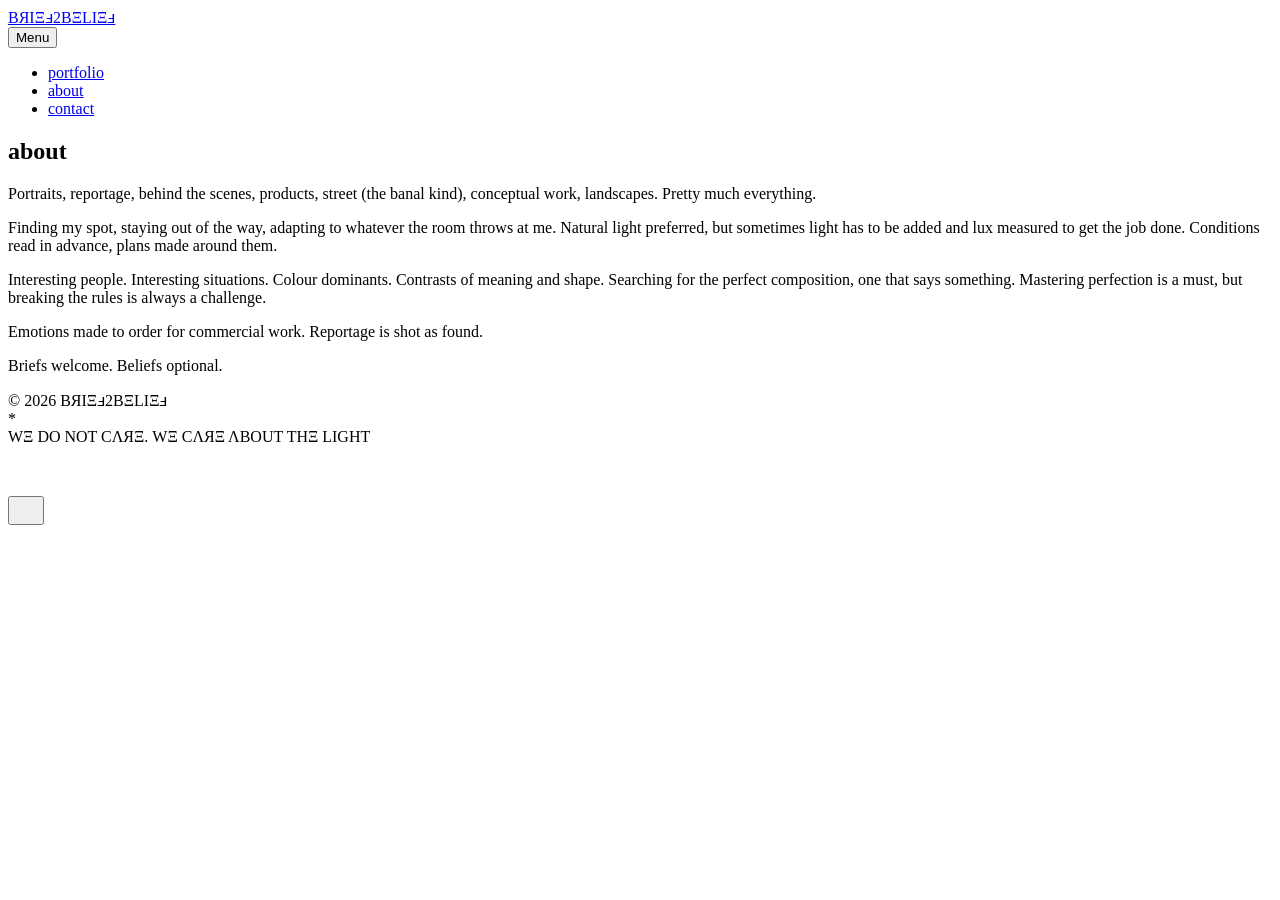
<file: about/index.html>
<!DOCTYPE html>
<html lang="en-gb">
    <head>
        <meta charset="utf-8">
        <meta http-equiv="X-UA-Compatible" content="IE=edge">
        <meta name="viewport" content="width=device-width, initial-scale=1">
            <title>B2B * Making your business matter</title>
        <meta name="description" content="Portraits, reportage, behind the scenes, products, street (the banal kind), conceptual work, landscapes. Pretty much everything. Finding my spot, staying out of the way, adapting to whatever the room throws at me. Natural light preferred, but sometimes light has to be added and lux measured&amp;hellip;">
         
        <meta name="generator" content="Publii Open-Source CMS for Static Site">

        <link rel="canonical" href="https://brief2belief.com/about/">
        <link rel="alternate" type="application/atom+xml" href="https://brief2belief.com/feed.xml" title="BЯIΞⅎ2BΞLIΞⅎ  - RSS">
<link rel="alternate" type="application/json" href="https://brief2belief.com/feed.json" title="BЯIΞⅎ2BΞLIΞⅎ  - JSON">

        <meta property="og:title" content="about"><meta property="og:site_name" content="BЯIΞⅎ2BΞLIΞⅎ "><meta property="og:description" content="Portraits, reportage, behind the scenes, products, street (the banal kind), conceptual work, landscapes. Pretty much everything. Finding my spot, staying out of the way, adapting to whatever the room throws at me. Natural light preferred, but sometimes light has to be added and lux measured&amp;hellip;"><meta property="og:url" content="https://brief2belief.com/about/"><meta property="og:type" content="article">
        
        <link rel="stylesheet" href="https://brief2belief.com/assets/css/style.css?v&#x3D;4ed558ad235f7177b1654f8815ee7cc8">
        <script type="application/ld+json">{"@context":"http://schema.org","@type":"Article","mainEntityOfPage":{"@type":"WebPage","@id":"https://brief2belief.com/about/"},"headline":"about","datePublished":"2026-11-23T23:28+01:00","dateModified":"2026-11-25T12:40+01:00","description":"Portraits, reportage, behind the scenes, products, street (the banal kind), conceptual work, landscapes. Pretty much everything. Finding my spot, staying out of the way, adapting to whatever the room throws at me. Natural light preferred, but sometimes light has to be added and lux measured&hellip;","author":{"@type":"Person","name":"kb","url":"https://brief2belief.com/authors/kb/"},"publisher":{"@type":"Organization","name":"kb"}}</script>
        <noscript>
            <style>
                img[loading] {
                    opacity: 1;
                }
            </style>
        </noscript>	
        <script>
if (location.pathname.replace(/\/$/, '') === '/thanks') {
  setTimeout(function () { location.href = '/'; }, 2000);
}
</script>
    </head>
    <body class="page-template">
        <header class="top js-header">
   <a class="logo" href="https://brief2belief.com/">
         BЯIΞⅎ2BΞLIΞⅎ 
   </a>
         <nav class="navbar js-navbar" aria-label="Main">
            <button
               class="navbar__toggle js-toggle"
               aria-label="Menu"
               aria-haspopup="true"
               aria-expanded="false">
               <span class="navbar__toggle-box">
                  <span class="navbar__toggle-inner">Menu</span>
               </span>
            </button>
      
          <ul class="navbar__menu">
                  <li>
                     <a
                        href="https://brief2belief.com/"
                        
                        target="_self"
                        
      >
                        portfolio
                    </a>
      
               </li>
                  <li class="active">
                     <a
                        href="https://brief2belief.com/about/"
                        
                        target="_self"
                        
      >
                        about
                    </a>
      
               </li>
                  <li>
                     <a
                        href="https://brief2belief.com/contact/"
                        
                        target="_self"
                        
      >
                        contact
                    </a>
      
               </li>
          </ul>
      
         </nav>
</header>
<main class="page">
      <article class="content">
         <div class="hero hero--noimage">
            <header class="hero__content ">
               <div class="wrapper">
                  <h1>about</h1>
                </div>
            </header>

         </div>

         <div class="entry-wrapper content__entry">           
            <p class="p1"><span class="s1">Portraits, reportage, behind the scenes, products, street (the banal kind), conceptual work, landscapes. Pretty much everything.</span></p>
<p class="p1"><span class="s1">Finding my spot, staying out of the way, adapting to whatever the room throws at me. Natural light preferred, but sometimes light has to be added and lux measured to get the job done. Conditions read in advance, plans made around them.</span></p>
<p class="p1"><span class="s1">Interesting people. Interesting situations. Colour dominants. Contrasts of meaning and shape. Searching for the perfect composition, one that says something. Mastering perfection is a must, but breaking the rules is always a challenge.</span></p>
<p class="p1"><span class="s1">Emotions made to order for commercial work. Reportage is shot as found.</span></p>
<p class="p1"><span class="s1">Briefs welcome. Beliefs optional.</span></p>            
         </div>

      </article>




</main>
<footer class="footer ">
    <div class="wrapper">
        
            <div class="footer__copyright">
                <p class="align-center">© 2026 BЯIΞⅎ2BΞLIΞⅎ <br>* <br>WΞ DO NOT CΛЯΞ. WΞ CΛЯΞ ΛBOUT THΞ LIGHT</p>
<p class="align-center"> </p>
            </div>

        
            <button id="backToTop" class="footer__bttop" aria-label="Back to top" title="Back to top">
                <svg width="20" height="20">
                    <use xlink:href="https://brief2belief.com/assets/svg/svg-map.svg#toparrow"/>
                </svg>
            </button>
    </div>
</footer>

<script defer src="https://brief2belief.com/assets/js/scripts.min.js?v&#x3D;548663b90e1600fd2c2dd54433d04b71"></script>

<script>window.publiiThemeMenuConfig={mobileMenuMode:'sidebar',animationSpeed:300,submenuWidth: 'auto',doubleClickTime:500,mobileMenuExpandableSubmenus:true,relatedContainerForOverlayMenuSelector:'.top'};</script>

    <script>        
        var images = document.querySelectorAll('img[loading]');
        for (var i = 0; i < images.length; i++) {
            if (images[i].complete) {
                images[i].classList.add('is-loaded');
            } else {
                images[i].addEventListener('load', function () {
                    this.classList.add('is-loaded');
                }, false);
            }
        }
    </script>




</body>
</html>
</file>
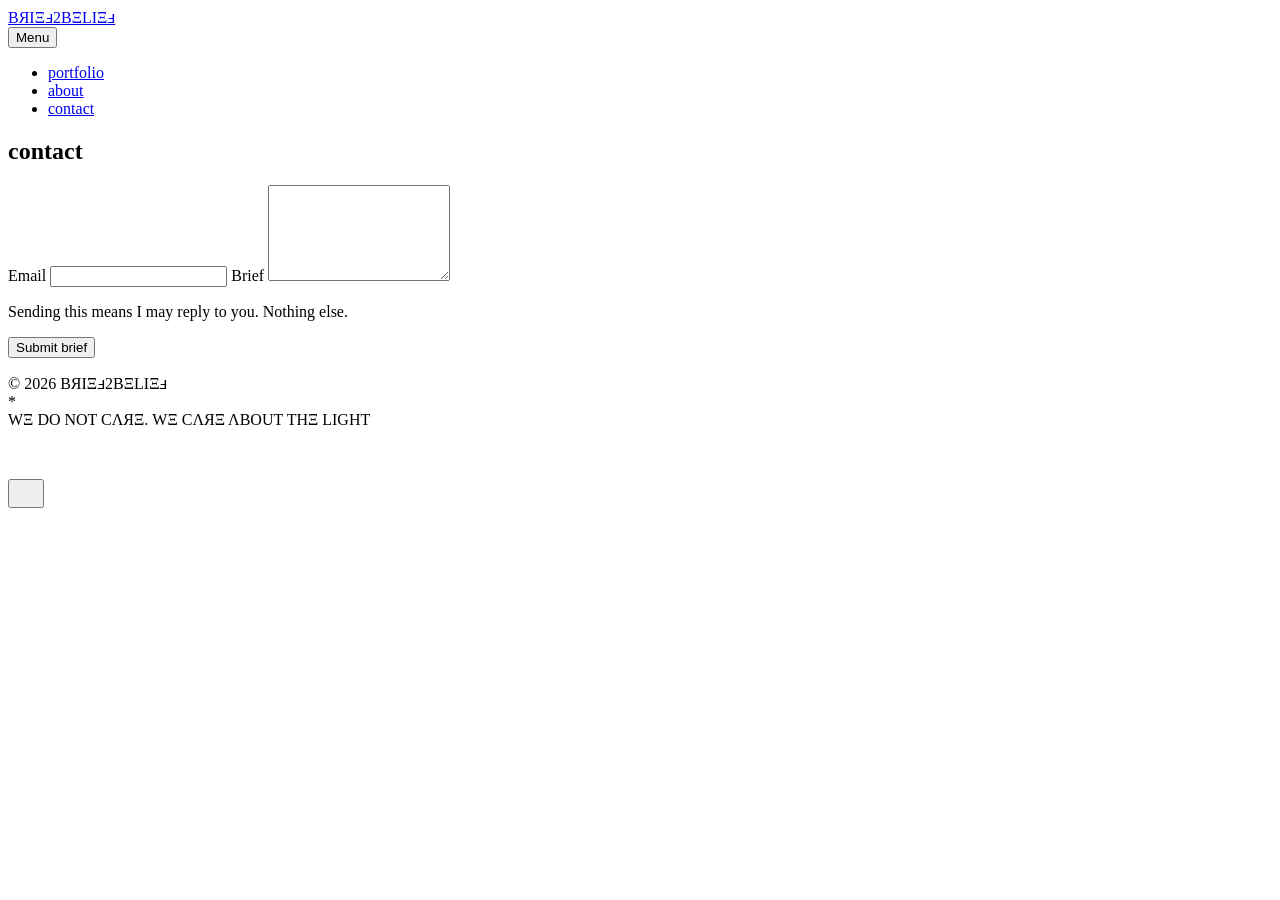
<file: contact/index.html>
<!DOCTYPE html>
<html lang="en-gb">
    <head>
        <meta charset="utf-8">
        <meta http-equiv="X-UA-Compatible" content="IE=edge">
        <meta name="viewport" content="width=device-width, initial-scale=1">
            <title>B2B * Making your business matter</title>
        <meta name="description" content="Email Brief Sending this means I may reply to you. Nothing else. Submit brief">
         
        <meta name="generator" content="Publii Open-Source CMS for Static Site">

        <link rel="canonical" href="https://brief2belief.com/contact/">
        <link rel="alternate" type="application/atom+xml" href="https://brief2belief.com/feed.xml" title="BЯIΞⅎ2BΞLIΞⅎ  - RSS">
<link rel="alternate" type="application/json" href="https://brief2belief.com/feed.json" title="BЯIΞⅎ2BΞLIΞⅎ  - JSON">

        <meta property="og:title" content="contact"><meta property="og:site_name" content="BЯIΞⅎ2BΞLIΞⅎ "><meta property="og:description" content="Email Brief Sending this means I may reply to you. Nothing else. Submit brief"><meta property="og:url" content="https://brief2belief.com/contact/"><meta property="og:type" content="article">
        
        <link rel="stylesheet" href="https://brief2belief.com/assets/css/style.css?v&#x3D;4ed558ad235f7177b1654f8815ee7cc8">
        <script type="application/ld+json">{"@context":"http://schema.org","@type":"Article","mainEntityOfPage":{"@type":"WebPage","@id":"https://brief2belief.com/contact/"},"headline":"contact","datePublished":"2026-11-23T23:32+01:00","dateModified":"2026-11-25T12:41+01:00","description":"Email Brief Sending this means I may reply to you. Nothing else. Submit brief","author":{"@type":"Person","name":"kb","url":"https://brief2belief.com/authors/kb/"},"publisher":{"@type":"Organization","name":"kb"}}</script>
        <noscript>
            <style>
                img[loading] {
                    opacity: 1;
                }
            </style>
        </noscript>	
        <script>
if (location.pathname.replace(/\/$/, '') === '/thanks') {
  setTimeout(function () { location.href = '/'; }, 2000);
}
</script>
    </head>
    <body class="page-template">
        <header class="top js-header">
   <a class="logo" href="https://brief2belief.com/">
         BЯIΞⅎ2BΞLIΞⅎ 
   </a>
         <nav class="navbar js-navbar" aria-label="Main">
            <button
               class="navbar__toggle js-toggle"
               aria-label="Menu"
               aria-haspopup="true"
               aria-expanded="false">
               <span class="navbar__toggle-box">
                  <span class="navbar__toggle-inner">Menu</span>
               </span>
            </button>
      
          <ul class="navbar__menu">
                  <li>
                     <a
                        href="https://brief2belief.com/"
                        
                        target="_self"
                        
      >
                        portfolio
                    </a>
      
               </li>
                  <li>
                     <a
                        href="https://brief2belief.com/about/"
                        
                        target="_self"
                        
      >
                        about
                    </a>
      
               </li>
                  <li class="active">
                     <a
                        href="https://brief2belief.com/contact/"
                        
                        target="_self"
                        
      >
                        contact
                    </a>
      
               </li>
          </ul>
      
         </nav>
</header>
<main class="page">
      <article class="content">
         <div class="hero hero--noimage">
            <header class="hero__content ">
               <div class="wrapper">
                  <h1>contact</h1>
                </div>
            </header>

         </div>

         <div class="entry-wrapper content__entry">           
            <form class="b2b-form" action="https://api.web3forms.com/submit" method="POST"><input type="hidden" name="access_key" value="50a497e1-4fd2-4b99-ae9c-bf77177b9ac6"> <input type="hidden" name="subject" value="New brief from brief2belief"> <input type="hidden" name="from_name" value="Brief2Belief web"> <input type="hidden" name="redirect" value="https://brief2belief.com/thanks/"> <label for="email">Email</label> <input id="email" type="email" name="email" required=""> <label for="brief">Brief</label> <textarea id="brief" name="message" required="" rows="6"></textarea>
<p class="b2b-note">Sending this means I may reply to you. Nothing else.</p>
<button type="submit">Submit brief</button></form>            
         </div>

      </article>




</main>
<footer class="footer ">
    <div class="wrapper">
        
            <div class="footer__copyright">
                <p class="align-center">© 2026 BЯIΞⅎ2BΞLIΞⅎ <br>* <br>WΞ DO NOT CΛЯΞ. WΞ CΛЯΞ ΛBOUT THΞ LIGHT</p>
<p class="align-center"> </p>
            </div>

        
            <button id="backToTop" class="footer__bttop" aria-label="Back to top" title="Back to top">
                <svg width="20" height="20">
                    <use xlink:href="https://brief2belief.com/assets/svg/svg-map.svg#toparrow"/>
                </svg>
            </button>
    </div>
</footer>

<script defer src="https://brief2belief.com/assets/js/scripts.min.js?v&#x3D;548663b90e1600fd2c2dd54433d04b71"></script>

<script>window.publiiThemeMenuConfig={mobileMenuMode:'sidebar',animationSpeed:300,submenuWidth: 'auto',doubleClickTime:500,mobileMenuExpandableSubmenus:true,relatedContainerForOverlayMenuSelector:'.top'};</script>

    <script>        
        var images = document.querySelectorAll('img[loading]');
        for (var i = 0; i < images.length; i++) {
            if (images[i].complete) {
                images[i].classList.add('is-loaded');
            } else {
                images[i].addEventListener('load', function () {
                    this.classList.add('is-loaded');
                }, false);
            }
        }
    </script>




</body>
</html>
</file>
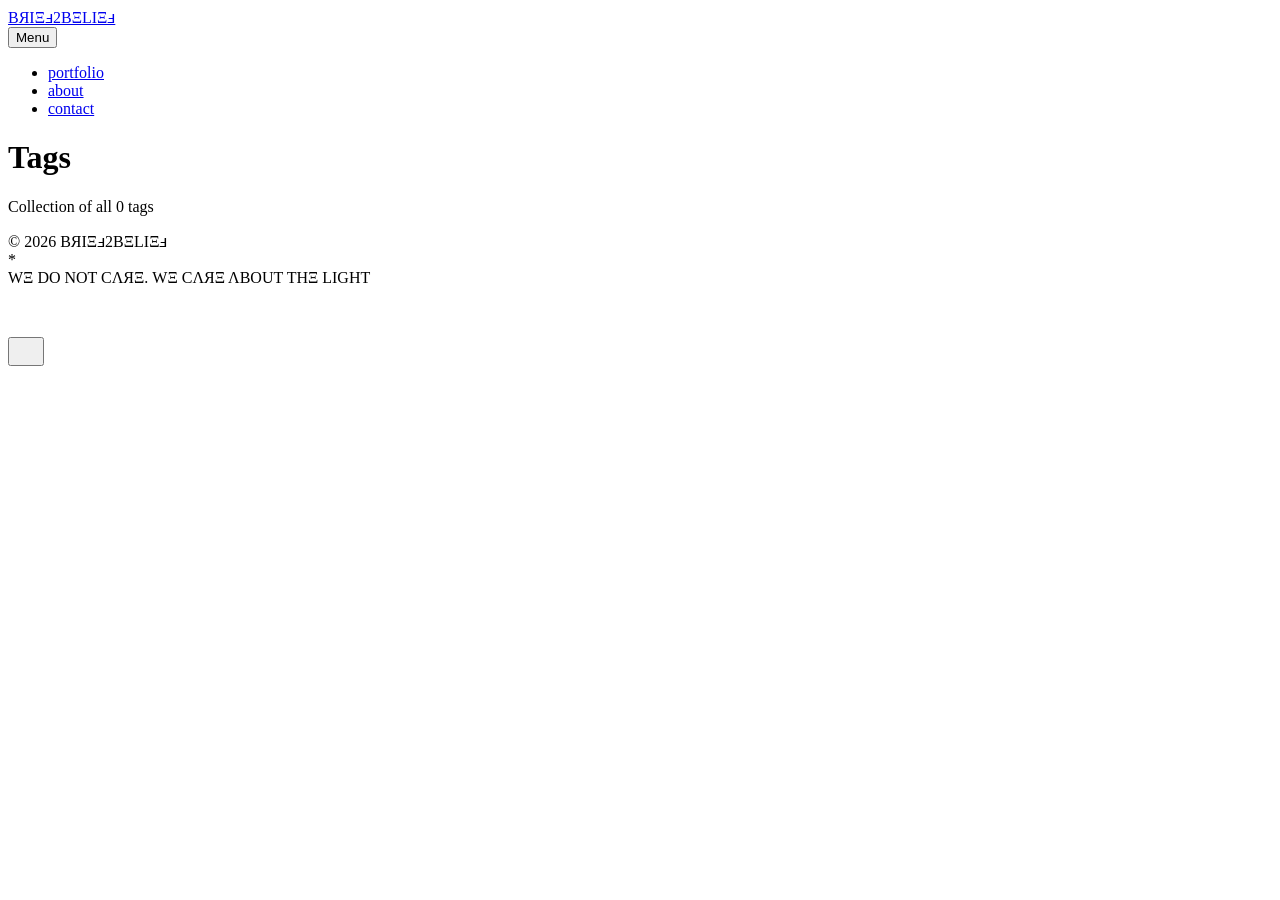
<file: tags/index.html>
<!DOCTYPE html>
<html lang="en-gb">
    <head>
        <meta charset="utf-8">
        <meta http-equiv="X-UA-Compatible" content="IE=edge">
        <meta name="viewport" content="width=device-width, initial-scale=1">
            <title>All tags - BЯIΞⅎ2BΞLIΞⅎ </title>
        
        <meta name="robots" content="noindex, follow"> 
        <meta name="generator" content="Publii Open-Source CMS for Static Site">

        
        <link rel="alternate" type="application/atom+xml" href="https://brief2belief.com/feed.xml" title="BЯIΞⅎ2BΞLIΞⅎ  - RSS">
<link rel="alternate" type="application/json" href="https://brief2belief.com/feed.json" title="BЯIΞⅎ2BΞLIΞⅎ  - JSON">

        <meta property="og:title" content="BЯIΞⅎ2BΞLIΞⅎ "><meta property="og:site_name" content="BЯIΞⅎ2BΞLIΞⅎ "><meta property="og:description" content=""><meta property="og:url" content="https://brief2belief.com/tags/"><meta property="og:type" content="website">
        
        <link rel="stylesheet" href="https://brief2belief.com/assets/css/style.css?v&#x3D;4ed558ad235f7177b1654f8815ee7cc8">
        <script type="application/ld+json">{"@context":"http://schema.org","@type":"Organization","name":"BЯIΞⅎ2BΞLIΞⅎ ","url":"https://brief2belief.com/"}</script>
        <noscript>
            <style>
                img[loading] {
                    opacity: 1;
                }
            </style>
        </noscript>	
        <script>
if (location.pathname.replace(/\/$/, '') === '/thanks') {
  setTimeout(function () { location.href = '/'; }, 2000);
}
</script>
    </head>
    <body class="tags-template">
        <header class="top js-header">
   <a class="logo" href="https://brief2belief.com/">
         BЯIΞⅎ2BΞLIΞⅎ 
   </a>
         <nav class="navbar js-navbar" aria-label="Main">
            <button
               class="navbar__toggle js-toggle"
               aria-label="Menu"
               aria-haspopup="true"
               aria-expanded="false">
               <span class="navbar__toggle-box">
                  <span class="navbar__toggle-inner">Menu</span>
               </span>
            </button>
      
          <ul class="navbar__menu">
                  <li>
                     <a
                        href="https://brief2belief.com/"
                        
                        target="_self"
                        
      >
                        portfolio
                    </a>
      
               </li>
                  <li>
                     <a
                        href="https://brief2belief.com/about/"
                        
                        target="_self"
                        
      >
                        about
                    </a>
      
               </li>
                  <li>
                     <a
                        href="https://brief2belief.com/contact/"
                        
                        target="_self"
                        
      >
                        contact
                    </a>
      
               </li>
          </ul>
      
         </nav>
</header>
<main class="page page--tags">
   <div class="hero hero--noimage">
      <header class="hero__content ">
         <div class="wrapper">
            <h1>
               Tags 
            </h1>
            <p class="page__desc">
               Collection of all  0 tags
            </p>
         </div>
      </header>
   </div>
   <div class="wrapper">
      <ul class="feed feed--grid">
      </ul>
   </div>
</main>
<footer class="footer ">
    <div class="wrapper">
        
            <div class="footer__copyright">
                <p class="align-center">© 2026 BЯIΞⅎ2BΞLIΞⅎ <br>* <br>WΞ DO NOT CΛЯΞ. WΞ CΛЯΞ ΛBOUT THΞ LIGHT</p>
<p class="align-center"> </p>
            </div>

        
            <button id="backToTop" class="footer__bttop" aria-label="Back to top" title="Back to top">
                <svg width="20" height="20">
                    <use xlink:href="https://brief2belief.com/assets/svg/svg-map.svg#toparrow"/>
                </svg>
            </button>
    </div>
</footer>

<script defer src="https://brief2belief.com/assets/js/scripts.min.js?v&#x3D;548663b90e1600fd2c2dd54433d04b71"></script>

<script>window.publiiThemeMenuConfig={mobileMenuMode:'sidebar',animationSpeed:300,submenuWidth: 'auto',doubleClickTime:500,mobileMenuExpandableSubmenus:true,relatedContainerForOverlayMenuSelector:'.top'};</script>

    <script>        
        var images = document.querySelectorAll('img[loading]');
        for (var i = 0; i < images.length; i++) {
            if (images[i].complete) {
                images[i].classList.add('is-loaded');
            } else {
                images[i].addEventListener('load', function () {
                    this.classList.add('is-loaded');
                }, false);
            }
        }
    </script>




</body>
</html>
</file>
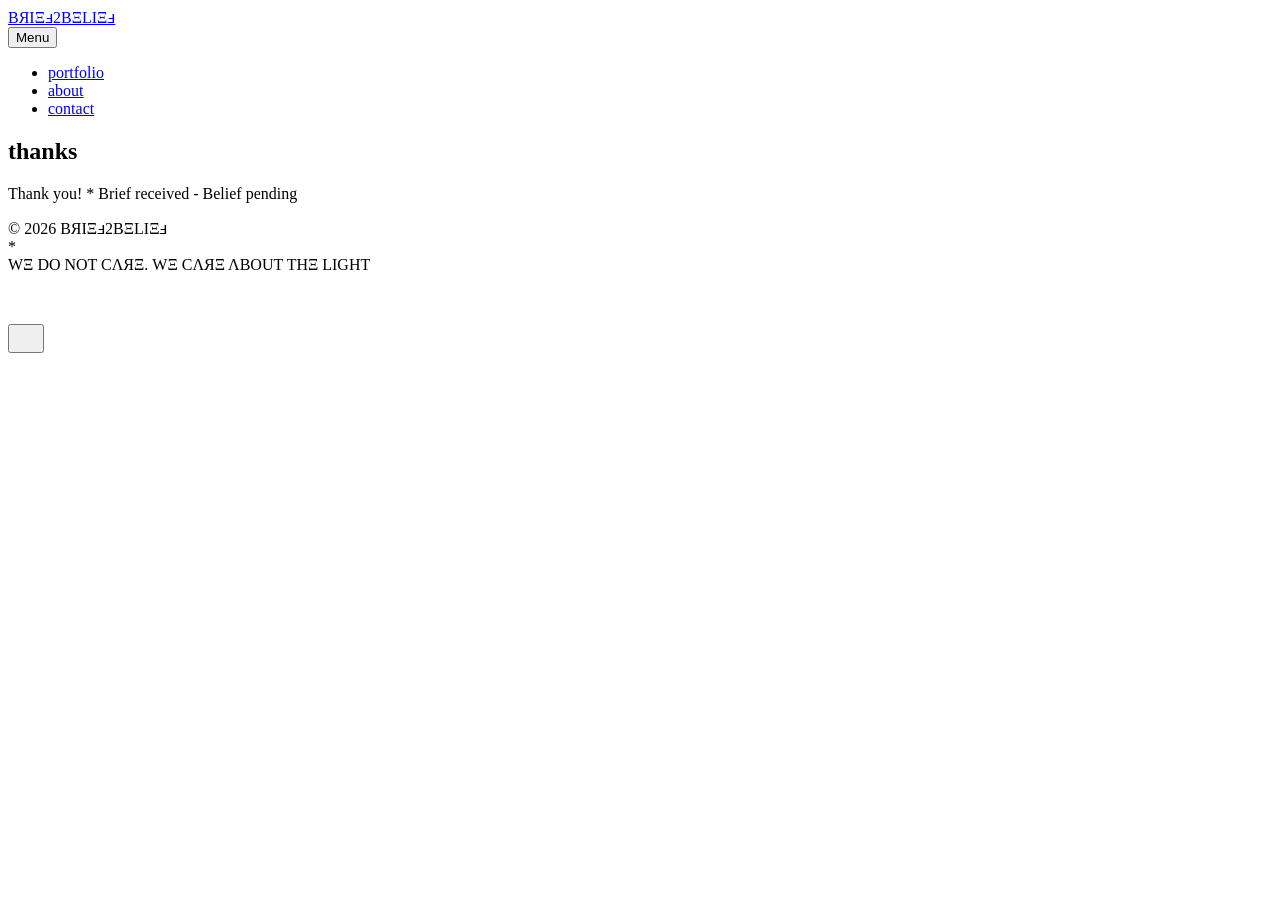
<file: thanks/index.html>
<!DOCTYPE html>
<html lang="en-gb">
    <head>
        <meta charset="utf-8">
        <meta http-equiv="X-UA-Compatible" content="IE=edge">
        <meta name="viewport" content="width=device-width, initial-scale=1">
            <title>B2B * Making your business matter</title>
        <meta name="description" content="Thank you! * Brief received - Belief pending">
         
        <meta name="generator" content="Publii Open-Source CMS for Static Site">

        <link rel="canonical" href="https://brief2belief.com/thanks/">
        <link rel="alternate" type="application/atom+xml" href="https://brief2belief.com/feed.xml" title="BЯIΞⅎ2BΞLIΞⅎ  - RSS">
<link rel="alternate" type="application/json" href="https://brief2belief.com/feed.json" title="BЯIΞⅎ2BΞLIΞⅎ  - JSON">

        <meta property="og:title" content="thanks"><meta property="og:site_name" content="BЯIΞⅎ2BΞLIΞⅎ "><meta property="og:description" content="Thank you! * Brief received - Belief pending"><meta property="og:url" content="https://brief2belief.com/thanks/"><meta property="og:type" content="article">
        
        <link rel="stylesheet" href="https://brief2belief.com/assets/css/style.css?v&#x3D;4ed558ad235f7177b1654f8815ee7cc8">
        <script type="application/ld+json">{"@context":"http://schema.org","@type":"Article","mainEntityOfPage":{"@type":"WebPage","@id":"https://brief2belief.com/thanks/"},"headline":"thanks","datePublished":"2026-11-24T18:25+01:00","dateModified":"2026-11-25T12:41+01:00","description":"Thank you! * Brief received - Belief pending","author":{"@type":"Person","name":"kb","url":"https://brief2belief.com/authors/kb/"},"publisher":{"@type":"Organization","name":"kb"}}</script>
        <noscript>
            <style>
                img[loading] {
                    opacity: 1;
                }
            </style>
        </noscript>	
        <script>
if (location.pathname.replace(/\/$/, '') === '/thanks') {
  setTimeout(function () { location.href = '/'; }, 2000);
}
</script>
    </head>
    <body class="page-template">
        <header class="top js-header">
   <a class="logo" href="https://brief2belief.com/">
         BЯIΞⅎ2BΞLIΞⅎ 
   </a>
         <nav class="navbar js-navbar" aria-label="Main">
            <button
               class="navbar__toggle js-toggle"
               aria-label="Menu"
               aria-haspopup="true"
               aria-expanded="false">
               <span class="navbar__toggle-box">
                  <span class="navbar__toggle-inner">Menu</span>
               </span>
            </button>
      
          <ul class="navbar__menu">
                  <li>
                     <a
                        href="https://brief2belief.com/"
                        
                        target="_self"
                        
      >
                        portfolio
                    </a>
      
               </li>
                  <li>
                     <a
                        href="https://brief2belief.com/about/"
                        
                        target="_self"
                        
      >
                        about
                    </a>
      
               </li>
                  <li>
                     <a
                        href="https://brief2belief.com/contact/"
                        
                        target="_self"
                        
      >
                        contact
                    </a>
      
               </li>
          </ul>
      
         </nav>
</header>
<main class="page">
      <article class="content">
         <div class="hero hero--noimage">
            <header class="hero__content ">
               <div class="wrapper">
                  <h1>thanks</h1>
                </div>
            </header>

         </div>

         <div class="entry-wrapper content__entry">           
            <div class="thanks-center">
<p>Thank you! * Brief received - Belief pending</p>
</div>            
         </div>

      </article>




</main>
<footer class="footer ">
    <div class="wrapper">
        
            <div class="footer__copyright">
                <p class="align-center">© 2026 BЯIΞⅎ2BΞLIΞⅎ <br>* <br>WΞ DO NOT CΛЯΞ. WΞ CΛЯΞ ΛBOUT THΞ LIGHT</p>
<p class="align-center"> </p>
            </div>

        
            <button id="backToTop" class="footer__bttop" aria-label="Back to top" title="Back to top">
                <svg width="20" height="20">
                    <use xlink:href="https://brief2belief.com/assets/svg/svg-map.svg#toparrow"/>
                </svg>
            </button>
    </div>
</footer>

<script defer src="https://brief2belief.com/assets/js/scripts.min.js?v&#x3D;548663b90e1600fd2c2dd54433d04b71"></script>

<script>window.publiiThemeMenuConfig={mobileMenuMode:'sidebar',animationSpeed:300,submenuWidth: 'auto',doubleClickTime:500,mobileMenuExpandableSubmenus:true,relatedContainerForOverlayMenuSelector:'.top'};</script>

    <script>        
        var images = document.querySelectorAll('img[loading]');
        for (var i = 0; i < images.length; i++) {
            if (images[i].complete) {
                images[i].classList.add('is-loaded');
            } else {
                images[i].addEventListener('load', function () {
                    this.classList.add('is-loaded');
                }, false);
            }
        }
    </script>




</body>
</html>
</file>
